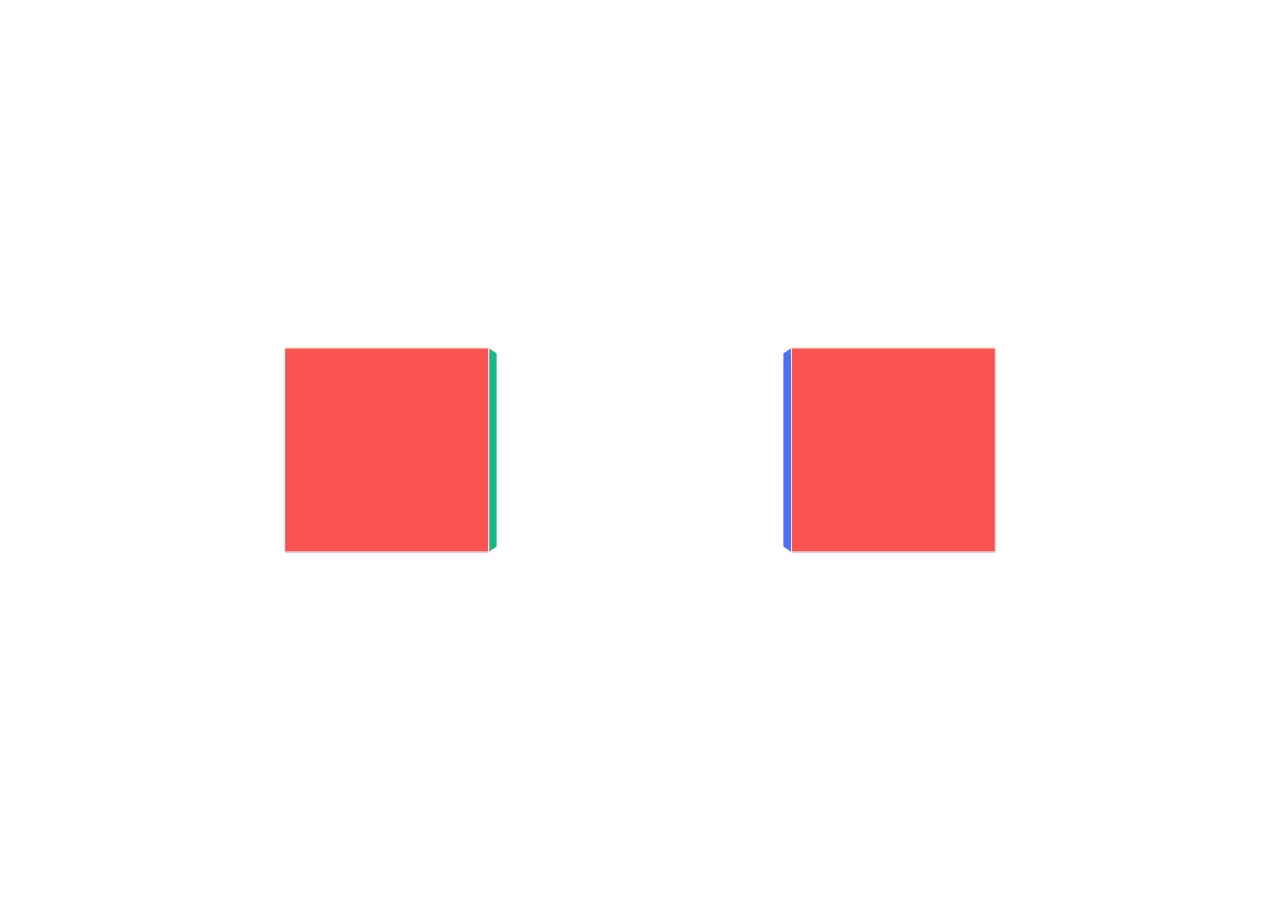
<file: 3dCube/index.html>
<!doctype html>
<html lang="ru">
<head>
    <meta charset="UTF-8">
    <meta name="viewport"
          content="width=device-width, user-scalable=no, initial-scale=1.0, maximum-scale=1.0, minimum-scale=1.0">
    <meta http-equiv="X-UA-Compatible" content="ie=edge">
    <link rel="stylesheet" href="style.css">
    <title>3D Cube</title>
</head>
<body>
    <div class="left_cube cube">
        <div class="back side"></div>
        <div class="left side"></div>
        <div class="right side"></div>
        <div class="top side"></div>
        <div class="bottom side"></div>
        <div class="front side"></div>
    </div>

    <div class="right_cube cube">
        <div class="back side"></div>
        <div class="left side"></div>
        <div class="right side"></div>
        <div class="top side"></div>
        <div class="bottom side"></div>
        <div class="front side"></div>
    </div>
</body>
</html>
</file>
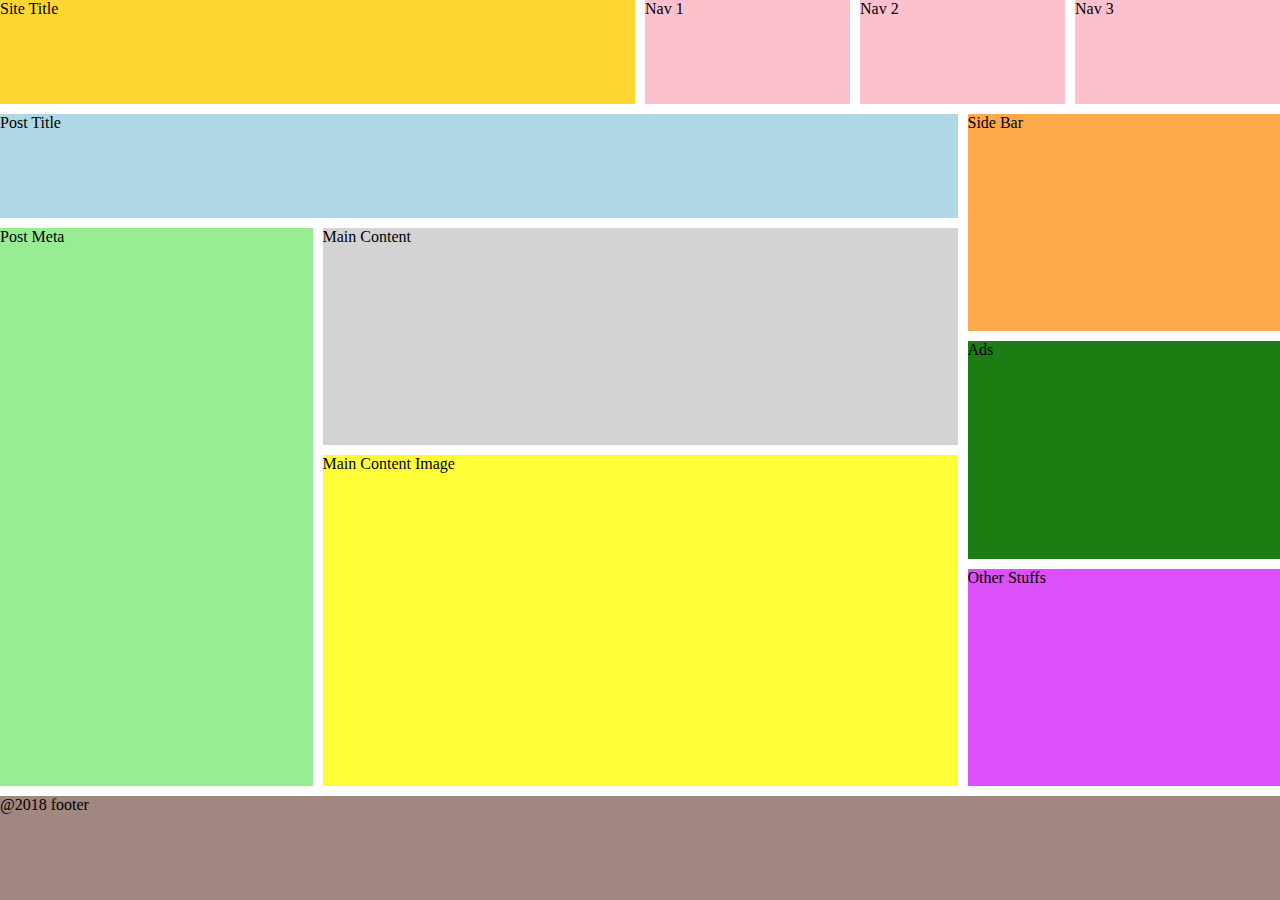
<file: Grid/index.html>
<!doctype html>
<html lang="en">
<head>
    <meta charset="UTF-8">
    <meta name="viewport"
          content="width=device-width, user-scalable=no, initial-scale=1.0, maximum-scale=1.0, minimum-scale=1.0">
    <meta http-equiv="X-UA-Compatible" content="ie=edge">
    <link rel="stylesheet" href="style.css">
    <title>Grid Layout</title>
</head>
<body>
    <div class="site_title">Site Title</div>
    <div class="nav1">Nav 1</div>
    <div class="nav2">Nav 2</div>
    <div class="nav3">Nav 3</div>
    <div class="post_title">Post Title</div>
    <div class="post_meta">Post Meta</div>
    <div class="main_content">Main Content</div>
    <div class="main_content_image">Main Content Image</div>
    <div class="side_bar">Side Bar</div>
    <div class="ads">Ads</div>
    <div class="other_stuffs">Other Stuffs</div>
    <div class="footer">@2018 footer</div>
</body>
</html>
</file>
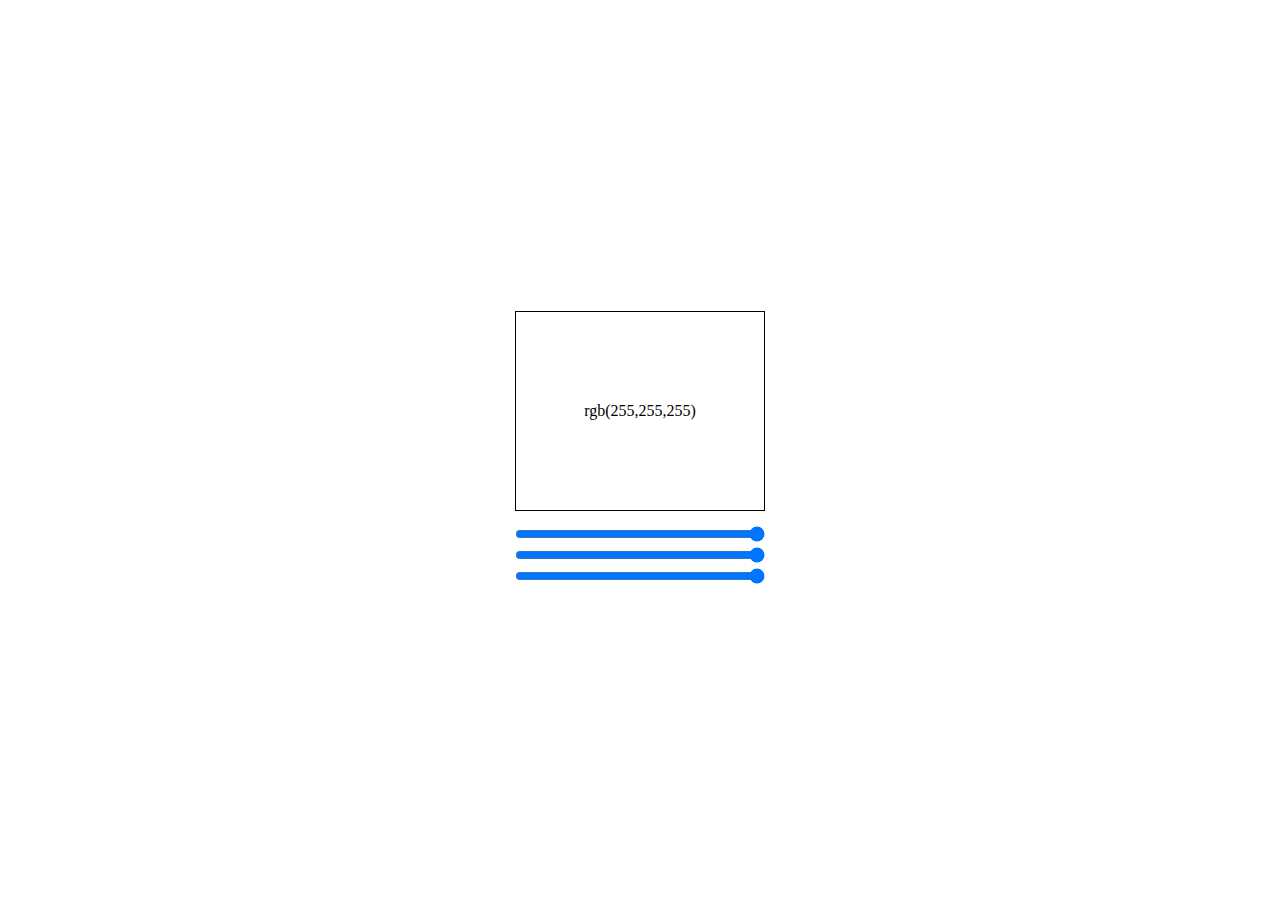
<file: RGB/index.html>
<!doctype html>
<html lang="ru">
<head>
    <meta charset="UTF-8">
    <meta name="viewport" content="width=device-width, user-scalable=no, initial-scale=1.0, maximum-scale=1.0, minimum-scale=1.0">
    <meta http-equiv="X-UA-Compatible" content="ie=edge">
    <link rel="stylesheet" href="style.css">
    <title>RGB</title>
</head>
<body>
    <div class="container">
        <div class="window">rgb(255,255,255)</div>
        <input class="red" type="range" min="0" max="255" value="255">
        <input class="green" type="range" min="0" max="255" value="255">
        <input class="blue" type="range" min="0" max="255" value="255">
    </div>

    <script src="script.js"></script>
</body>
</html>
</file>
<file: 3dCube/style.css>
* {
    margin: 0;
    padding: 0;
    box-sizing: border-box;
}

body {
    height: 100vh;
    width: 100%;

    display: flex;
    justify-content: space-evenly;
    align-items: center;
    perspective: 4000px;
    perspective-origin: center center;
}

.cube {
    width: 200px;
    height: 200px;
    transform-style: preserve-3d;
    transform-origin: 50% 50% 0;
}

.side {
    position: absolute;
    width: 200px;
    height: 200px;
    border: 1px solid white;
    opacity: 1;
}

.back {
    transform: translateZ(-100px);
    background: #f76707;
}

.front {
    transform: translateZ(100px);
    background: #fa5252;
}

.top {
    transform: translateY(-100px) rotateX(90deg);
    background: #fab005;
}

.bottom {
    transform: translateY(100px) rotateX(90deg);
    background: #7950f2;
}

.left {
    transform: translateX(-100px) rotateY(90deg);
    background: #4c6ef5;
}

.right {
    transform: translateX(100px) rotateY(90deg);
    background: #12b886;
}

/* Left cube */

.left_cube {
    animation: rotate_left_cube 10s linear 0s infinite;
}

/* Right cube */

.right_cube {
    animation: rotate_right_cube 10s infinite linear;
}

/* Animations */

@keyframes rotate_left_cube {
    0% {
        transform: rotateX(-25deg) rotateY(180deg) rotateZ(-2deg);
    }
    100% {
        transform: rotateX(-25deg) rotateY(540deg) rotateZ(-2deg);
    }
}

@keyframes rotate_right_cube {
    0% {
        transform: rotateX(75deg) rotateY(-20deg) rotateZ(-50deg);
    }
    100% {
        transform: rotateX(-285deg) rotateY(-20deg) rotateZ(-50deg);
    }
}
</file>
<file: Grid/style.css>
* {
    margin: 0;
    padding: 0;
    box-sizing: border-box;
}

body {
    display: grid;
    grid-template-columns: repeat(12, 1fr);
    grid-template-rows: repeat(8, 1fr);
    gap: 10px;

    width: 100%;
    height: 100vh;
}

.site_title {
    grid-column: 1/7;
    grid-row: span 1;
    background-color: #ffd531;
}

.nav1 {
    grid-column: 7/9;
    grid-row: span 1;
    background-color: #fdc1cd;
}

.nav2 {
    grid-column: 9/11;
    grid-row: span 1;
    background-color: #fdc1cd;
}

.nav3 {
    grid-column: 11/13;
    grid-row: span 1;
    background-color: #fdc1cd;
}

.post_title {
    grid-column: 1/10;
    grid-row: 2/3;
    background-color: #aed8e6;
}

.post_meta {
    grid-row: 3/8;
    grid-column: 1/4;
    background-color: #98ec94;
}

.main_content {
    grid-row: 3/5;
    grid-column: 4/10;
    background-color: #d3d3d3;
}

.main_content_image {
    grid-row: 5/8;
    grid-column: 4/10;
    background-color: #fffd38;
}

.side_bar {
    grid-row: 2/4;
    grid-column: 10/13;
    background-color: #fea94c;
}

.ads {
    grid-row: 4/6;
    grid-column: 10/13;
    background-color: #1c7d12;
}

.other_stuffs {
    grid-row: 6/8;
    grid-column: 10/13;
    background-color: #dc50f9;
}

.footer {
    grid-row: 8/9;
    grid-column: 1/13;
    background-color: #a28780;
}
</file>
<file: RGB/style.css>
* {
    margin: 0;
    padding: 0;
    box-sizing: border-box;
}

body {
    display: flex;
    justify-content: center;
    align-items: center;

    width: 100%;
    height: 100vh;
}

.container {
    display: flex;
    flex-direction: column;
    justify-content: center;
    align-items: center;
}

.window {
    display: flex;
    justify-content: center;
    align-items: center;

    width: 250px;
    height: 200px;
    border: 1px solid #000;

    margin-bottom: 15px;
}

input {
    width: 100%;
    margin-bottom: 5px;
}
</file>
